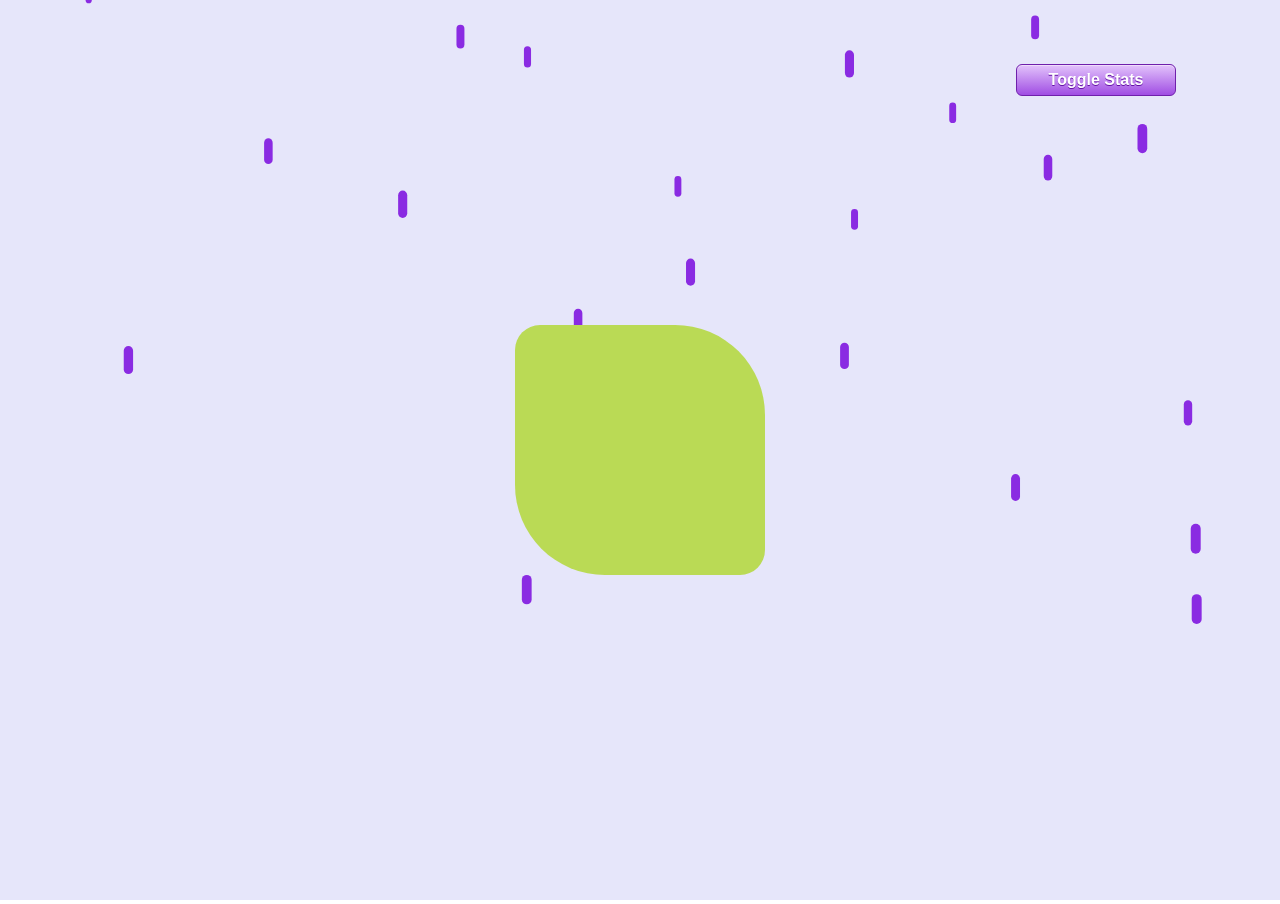
<file: LearningGame_New/index.html>
<!DOCTYPE html>
<html>
<head>
<meta content="text/html;charset=utf-8" http-equiv="Content-Type">
<link rel="stylesheet" type="text/css" href="styles/LGstylesheet.css">
<link rel="stylesheet" type="text/css" href="styles/jquery-ui.structure.min.css">
<link rel="stylesheet" type="text/css" href="styles/jquery-ui.theme.min.css">
<link rel="stylesheet" type="text/css" href="styles/jquery-ui.min.css">
<script type="text/javascript" src="libraries/jquery-3.1.1.js"></script>
<script type="text/javascript" src="libraries/jquery.simplemodal-1.4.4.js"></script>
<script type ="text/javascript" src="LGlogic.js"></script>
<script type ="text/javascript" src="sketch.js"></script>
<script type ="text/javascript" src="leaf.js"></script>
<script type ="text/javascript" src="Settings.js"></script>
<script type ="text/javascript" src="navigation.js"></script>
<script type="text/javascript"  src="libraries/p5.js"></script>
<script type="text/javascript" src="libraries/p5.dom.js"></script>
<script type="text/javascript" src="libraries/jquery-ui.min.js"></script>

<title>Math Game</title>
</head>
<body onload='loadLocalStorageValues();'>

<!-- mainDiv will have elements dynamically added and removed -->
  <div id='mainDiv' class='center large-leaf'>
    <!-- divButtons will have the initial practice or quiz options -->
    <div id="divButtons">
        <button id='btnPractice' class='hidden' style="margin-top:30%;" onclick="gameTypeSelected('practice');"><span class='btnText'>Practice Mode</span></button>
        <button id='btnQuiz' class='hidden' style='margin-top:20px;' onclick="gameTypeSelected('quiz');"><span class='btnText'>Test Mode</span></button>
    </div>
    <!-- divGoalTimer will have the set goal or set timer options -->
    <div id="divGoalTimer" class="hidden">
        <p id="pLblGoalTimer" style="margin-top:20%;"><label id='lblGoalTimer' class='sliderLabel hidden unload'></label></p>
        <input id='inputGoalTimer' type='number' class='answerInput hidden unload' >
        <button id='submitGoalTimer' style="margin-top:20px;" class='hidden unload settingsButton' onclick="checkGoalTimer();"><span class='btnText'>Submit</span></button>
    </div>
    <!-- divProblemFormat will have the game format options -->
    <div id="divProblemFormat" class='hidden'>
        <button id='btnStandard' class='hidden' style="margin-top:30px;" onclick="gameFormatSelected('standard');"><span class='btnText'>Standard Math</span></button>
        <button id='btnEquations' class='hidden' style='margin-top:20px;' onclick="gameFormatSelected('equations');"><span class='btnText'>Equations</span></button>
        <button id='btnTimesTables' class='hidden' style='margin-top:20px;' onclick="gameFormatSelected('timesTables');"><span class='btnText'>Times Tables</span></button>
        <button id='btnWord' class='hidden' style='margin-top:20px;' onclick="gameFormatSelected('word');"><span class='btnText'>Word Problems</span></button>
    </div>
    <!-- setDivs will hold the math problem type options -->
    <div id='set1' class='four-leaf center1 hidden'>
        <button id='btnAdd' class='hidden' style="margin-top:30%;" onclick="problemTypeSelected('add');"><span class='btnText'>Addition</span></button>
        <button id='btnSub' class='hidden' style='margin-top:20px;' onclick="problemTypeSelected('sub');"><span class='btnText'>Subtraction</span></button>
    </div>
    <div id='set2' class='four-leaf center2 hidden'>
        <button id='btnMult' class='hidden' style="margin-top:30%;" onclick="problemTypeSelected('mult');"><span class='btnText'>Multiplication</span></button>
        <button id='btnDiv' class='hidden' style='margin-top:20px;' onclick="problemTypeSelected('div');"><span class='btnText'>Division</span></button>
    </div>
    <div id='divClear' style='clear:both' class='hidden'></div>
    <div id='set3' class='four-leaf center3 hidden'>
            <button id='btnAddSub' class='hidden' style="margin-top:30%;" onclick="problemTypeSelected('addsub');"><span class='btnText'>Addition & Subtraction</span></button>
            <button id='btnMultDiv' class='hidden' style='margin-top:20px;' onclick="problemTypeSelected('multdiv');"><span class='btnText'>Multiplication & Division</span></button>
    </div>
    <div id='set4' class='four-leaf center4 hidden'>
        <button id='btnMoney' class='hidden' style="margin-top:30%;" onclick="problemTypeSelected('money');"><span class='btnText'>Money Math</span></button>
        <button id='btnPercent' class='hidden' style='margin-top:20px;' onclick="problemTypeSelected('percent');"><span class='btnText'>Percent Problems</span></button>
    </div>
    <div id='wholeNumberSelectDiv' class='four-leaf center hidden'>
        <p style="margin-top:30%;">
            <label for="wholeAmount" class='sliderLabel'>Select range:</label>
            <input type="text" id="wholeAmount" readonly class="sliderRangeNumbers">
        </p>      
            <div id="slider-range"></div>
            <button id='sumbitWholeRange' style="margin-top:20px;" class='settingsButton' onclick="submitWholeRange();"><span class='btnText'>Submit</span></button>
    </div>
    <div id='moneyNumberSelectDiv' class='four-leaf center hidden'>
        <p style="margin-top:30%;">
            <label for="moneyAmount" class='sliderLabel' >Select range:</label>
            <input type="text" id="moneyAmount" readonly class="sliderRangeNumbers">
        </p>      
            <div id="money-slider-range"></div>
            <button id='sumbitMoneyRange' style="margin-top:20px;" class='settingsButton' onclick="submitMoneyRange();"><span class='btnText'>Submit</span></button>
    </div>
    <div id='timesTablesNumberSelectDiv' class='four-leaf center hidden'>
        <p style="margin-top:20%;">
            <label for="timesAmount" class='sliderLabel' >What number:</label>
            <input type="number" id="timesAmount" class='timesTableNumbers' step="1" min="0"><br><br>
            <label for="multipleAmount" class='sliderLabel'>Up to what multiple:</label>
            <input type='number' id='multipleAmount' class='timesTableNumbers' step="1" min="0">
        </p> 
        <button id='sumbitTimesTablesRange' style="margin-top:20px;" class='settingsButton' onclick="checkTTInputs();"><span class='btnText'>Submit</span></button> 
    </div>
    <div id='questionLeaf' class='large-leaf center hidden'>
        <p style="margin-top:20%;">
            <textarea id="currentWordQuestion" readonly class='wordQuestionDisplay hidden'></textarea>
            <input type="text" id="currentQuestion" readonly class="questionDisplay">
            <input type="text" id="currentAnswerDisplay" readonly class="answerDisplay">
        </p>
        <p id='pAnswerDisplay' class='hidden'><input type="text" id='equationAnswerDisplay' readonly="" class="answerDisplay"></p>
            <input type='number' id='currentAnswer' style="margin-top:10px;" class="answerInput">
            <button id='submitAnswer' style="margin-top:20px;" class='settingsButton' onclick="checkAnswerInput();"><span class='btnText'>Submit</span></button> 
    </div>
            

    <!-- end of mainDiv -->
  </div>
  <div class='divStats'>
    <div id='divStats' class="hidden unload">
        <div>
        <span id='statHeader' class='divStatHeader'>Game Stats</span>
        <br><br>
        <span id='allTimeScore' class='statDetails'></span>
        <br><br>
        <span id='currentStreak' class='statDetails'></span>
        <br><br>
        <span id='percentCorrect' class='statDetails'></span>
        <br><br>
        <span id='goalRemaining' class='statDetails hidden'></span>
        <br><br>
        <span id='timeRemaining' class='statDetails hidden'></span>    
        </div> 
    </div>
    <button id='btnToggleStats' class='settingsButton gutter-top' onclick='toggleDivStats()'>
        <span class="btnText">Toggle Stats</span>
    </button>  
    </div>
   <div class='hidden' id='hdnVariable'></div>

</body>

</html>
</file>
<file: LearningGame_New/styles/LGstylesheet.css>
/* html {
    height: 100%;
  }

body {
    min-height: 100%;
    text-align: center;
  } */
  html, body {
    height: 100%; 
    width: 100%;
    padding: 0; 
    margin: 0;
    text-align: center;
}

.small-leaf {
    height: 50px;
    width: 50px;
    border-radius: 5px 20px;
    background: #BADA55;
}

.medium-leaf {
    height: 100px;
    width: 100px;
    border-radius: 10px 40px;
    background: #BADA55;
}

.large-leaf {
    height: 250px;
    width: 250px;
    border-radius: 25px 90px;
    background: #BADA55;
}

.extra-large-leaf {
    height: 500px;
    width: 500px;
    border-radius: 50px 180px;
    background: #BADA55;
}

.four-leaf {
    opacity: 0;
    height: 250px;
    width: 250px;
    border-radius: 25px 90px;
    background: #BADA55;
    float:left;
    margin: 4px;
}

#welcomeMessage p {
    opacity: 0;
    font-size: 3em;
    text-align: center;
    margin-top: 100px;
   
}
.load {
    opacity: 1;
    -webkit-transition: opacity 2s ease-out;
    -moz-transition: opacity 2s ease-out;
    -o-transition: opacity 2s ease-out;
    -ms-transition: opacity 2s ease-out;
    transition: opacity 2s ease-out;
}

#welcomeMessage p.load {
    opacity: 1;
    -webkit-transition: opacity 2s ease-out;
    -moz-transition: opacity 2s ease-out;
    -o-transition: opacity 2s ease-out;
    -ms-transition: opacity 2s ease-out;
    transition: opacity 2s ease-out;
}

.unload {
    opacity: 0;
    -webkit-transition: opacity 2s ease-in;
    -moz-transition: opacity 2s ease-in;
    -o-transition: opacity 2s ease-in;
    -ms-transition: opacity 2s ease-in;
    transition: opacity 2s ease-in;
}

.settingsButton {
    min-width: 10em;
	-moz-box-shadow:inset 0px 1px 0px 0px #efdcfb;
	-webkit-box-shadow:inset 0px 1px 0px 0px #efdcfb;
	box-shadow:inset 0px 1px 0px 0px #efdcfb;
	background:-webkit-gradient(linear, left top, left bottom, color-stop(0.05, #dfbdfa), color-stop(1, #a04de3));
	background:-moz-linear-gradient(top, #dfbdfa 5%, #a04de3 100%);
	background:-webkit-linear-gradient(top, #dfbdfa 5%, #a04de3 100%);
	background:-o-linear-gradient(top, #dfbdfa 5%, #a04de3 100%);
	background:-ms-linear-gradient(top, #dfbdfa 5%, #a04de3 100%);
	background:linear-gradient(to bottom, #dfbdfa 5%, #a04de3 100%);
	filter:progid:DXImageTransform.Microsoft.gradient(startColorstr='#dfbdfa', endColorstr='#a04de3',GradientType=0);
	background-color:#dfbdfa;
	-moz-border-radius:6px;
	-webkit-border-radius:6px;
	border-radius:6px;
	border:1px solid #6f20ab;
	display:inline-block;
	cursor:pointer;
	color:#ffffff;
	font-family:Arial;
	font-size:1em;
	font-weight:bold;
	padding:6px 12px;
	text-decoration:none;
    text-shadow:0px 1px 0px #6212a3;
}
.settingsButton:hover {
	background:-webkit-gradient(linear, left top, left bottom, color-stop(0.05, #a04de3), color-stop(1, #dfbdfa));
	background:-moz-linear-gradient(top, #a04de3 5%, #dfbdfa 100%);
	background:-webkit-linear-gradient(top, #a04de3 5%, #dfbdfa 100%);
	background:-o-linear-gradient(top, #a04de3 5%, #dfbdfa 100%);
	background:-ms-linear-gradient(top, #a04de3 5%, #dfbdfa 100%);
	background:linear-gradient(to bottom, #a04de3 5%, #dfbdfa 100%);
	filter:progid:DXImageTransform.Microsoft.gradient(startColorstr='#a04de3', endColorstr='#dfbdfa',GradientType=0);
	background-color:#a04de3;
}
.settingsButton:active {
	position:relative;
	top:1px;
}

.lane {
    display: inline-block;
    vertical-align: top;
    height: auto;
}

.statWrapper{
    width: 18em;
    margin: auto;
}

#gameWrapper{
    display: inline-block;
    /* width: 50em; */
    margin: auto;
}

.row {
  display: inline-block;
  /* width: 50em; */
  height: 10em;
}

.miniRow {
  display: inline-block;
  margin:auto;
  height: 2em;

}

.cell {
  display: inline-block;
  width: 30%;
  max-width: 10em;
  height: 10em;
  text-align: center;
  vertical-align: middle;
  opacity: 1;
}

.question {
    color: blue;
    font-size: 1em;
    opacity: 1;
}

.questionButton{
    height: 10em;
    width: 10em;
    font-size: 1em;
    font-weight: bold;
}

.answerOption {
    background-color: mediumaquamarine;
    color: black;
    font-size: 1em;
    font-weight: bold;
    opacity: 1;
}

.answerOption:hover {
    background-color: lightslategray;
    font-weight: bold;
}

.hidden {
    display: none;
}

.behind {
    z-index: -1 !important;
}

.correctAnswer {
    background-color: green;
    
}

.wrongAnswer {
    background-color: red;
    
}

.headTitle {
    text-align: center;
    width: 100%;
}

.statTitle {
    text-align: center;
}

.statPlaceholder {
    padding-top: .75em;
    font-size: 1.5em;
}

.statPlaceholderText{
    padding-top: 1em;
    font-size: 1em;
    font-family: Verdana, Geneva, Tahoma, sans-serif;
}

.statPlaceholderText .radioButton{
    padding-top: 0;
    font-size: .75em;
    font-family: Verdana, Geneva, Tahoma, sans-serif;
}

.radioButton {
    text-align: left;
}

#currentGoal {
    font-size: 1.5em;
    margin-top: -.25em;
}


.modal {
    width: 450px;
    height: 330px;
    background-color: mediumaquamarine;
    border: black 2px solid;
    border-radius: 5px;
}

.expandingModal {
    width: 450px;
    height: 330px;
    background-color: mediumaquamarine;
    border: black 2px solid;
    border-radius: 5px;
}

#textBoxModal {
    text-align: left;
    padding-left: 100px;
    padding-top: 5px;
}

.textBox {
    margin-bottom: 5px;
    width: 40px;
    border-radius: 4px;
    background-color: white;
    color: darkgreen;
}

input[type=text]:focus {
    border: 3px solid #555;
}

.table {
    display: table;
}

.clear {
    clear: both; 
 }

.center {
    margin: auto;
    position: absolute;
    top: 0; left: 0; bottom: 0; right: 0;
  }

.center1 {
    margin: auto;
    position: absolute;
    top: -255px; left: -255px; bottom: 0; right: 0;
}

.center2 {
    margin: auto;
    position: absolute;
    top: -255px; left: 255px; bottom: 0; right: 0;
}

.center3 {
    margin: auto;
    position: absolute;
    top: 255px; left: -255px; bottom: 0; right: 0;
}

.center4 {
    margin: auto;
    position: absolute;
    top: 255px; left: 255px; bottom: 0; right: 0;
}
.answer1{
    margin: auto;
    position: absolute;
    top: -500px; left: -500px; bottom: 0; right: 0;
}
.answer2{
    margin: auto;
    position: absolute;
    top: -500px; left: 0; bottom: 0; right: 0;
}
.answer3{
    margin: auto;
    position: absolute;
    top: -500px; left: 500px; bottom: 0; right: 0;
}
.answer4{
    margin: auto;
    position: absolute;
    top: 0px; left: -500px; bottom: 0; right: 0;
}
.answer5{
    margin: auto;
    position: absolute;
    top: 0px; left: 755px; bottom: 0; right: 0;
}
.answer6{
    margin: auto;
    position: absolute;
    top: 755px; left: -500px; bottom: 0; right: 0;
}
.answer7{
    margin: auto;
    position: absolute;
    top: 755px; left: 0; bottom: 0; right: 0;
}
.answer8{
    margin: auto;
    position: absolute;
    top: -755px; left: -500px; bottom: 0; right: 0;
}
.goalRadio {
    text-align: center;
}

#confirmGoal {
    background-color: white;
    border-radius: 1px;
}

#simplemodal-overlay {
    opacity: 1;
}

#simplemodal-container {
    opacity: 1;
}

.doingGood {
    color: white; 
}

.doingFair {
    color: black;
}

.doingPoor {
    color: white;
}

.finishedGood {
    background-color: green;
    color: white;
}

.finishedFair {
    background-color: black;
    color: white;
}

.finishedPoor {
    background-color: red;
    color: black;
}

.reviewProblems {
    text-align: left;
    display: inline-block;
    margin-left: 20px;
    margin-right: 20px;
    font-size: 18px;
}
.grid {
    width: 100%;
}
[class*='col-'] {
    float: left;
  }
  .col-2-3 {
    width: 66.66%;
  }
  .col-1-3 {
    width: 33.33%;
  }
  .col-1-2 {
      width: 50%;
  }
  .col-1-4 {
      width: 25%;
  }
  .col-3-4 {
      width: 75%;
  }
  .col-1-8 {
      width: 12.5%;
  }
  .col-7-8 {
      width: 87.5%
  }
  .col-1-1 {
      width: 100%;
  }
  .col-4-10 {
      width: 40%;
  }
  .col-3-10 {
      width: 30%;
  }
  .grid:after {
    content: "";
    display: table;
    clear: both;
  }
  *, *:after, *:before {
    -webkit-box-sizing: border-box;
    -moz-box-sizing: border-box;
    box-sizing: border-box;
  }
 
  [class*='col-']:last-of-type {
    padding-right: 0;
  }
  .above30Seconds{
    color: green;
  }
.above15Seconds{
    color: rgb(255, 217, 0);
}
.below15Seconds{
    color: red;
}
#standingHighScore{
    font-size: 1.5em;
}
.whiteOut{
    background-color: white;
}
.sliderRangeNumbers{
    border:0; 
    color:#a04de3; 
    font-weight:bold; 
    text-align:center;
    font-size:1.6em;
    background-color:#BADA55;
    width:200px;
}
.divStats{
    position: absolute;
    margin-top:5%;
    margin-left:70%;
    border:0; 
    color:#a04de3;  
    text-align:center;
    width:400px;
}
.divStatHeader{
    font-weight:bold;
    color:#a04de3;  
    text-align:center;
    font-size:2em;
    width:400px;
}
.statDetails{
    font-size: 1.2em;
    margin-top:3em;
}
.sliderLabel{
    font-size: 1.2em;
}
.timesTableNumbers{
    border:0;
    border-radius: 5px;
    color:#a04de3; 
    font-weight:bold; 
    text-align:center;
    font-size:1.4em;
    background-color:white;
    width:60px;
}
.questionDisplay{
    border:0; 
    color:#a04de3; 
    font-weight:bold; 
    text-align:right;
    font-size:1.2em;
    background-color:#BADA55;
    width:120px;
}
.wordQuestionDisplay{
    border:0; 
    color:#a04de3; 
    font-weight:bold; 
    text-align:center;
    font-size:1.2em;
    background-color:#BADA55;
    width:400px;
    height: 200px;
}
.answerDisplay {
    border:0; 
    color:#a04de3; 
    font-weight:bold; 
    text-align:left;
    font-size:1.2em;
    background-color:#BADA55;
    width:80px;
}
.answerInput{
    border:0;
    border-radius: 5px;
    color:#a04de3; 
    font-weight:bold; 
    text-align:center;
    font-size:1.1em;
    background-color:white;
    width:100px;
}
</file>
